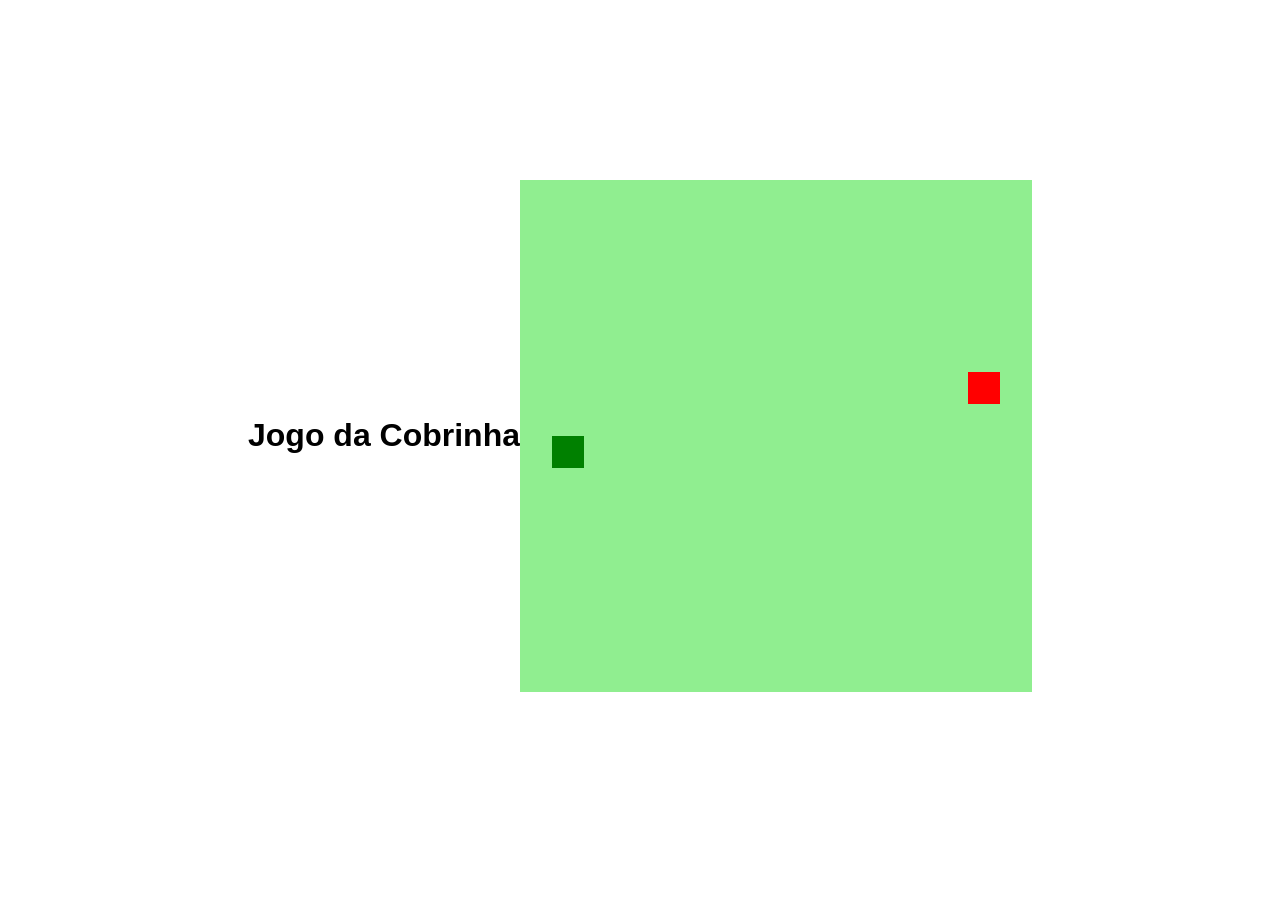
<file: JogoCobrinha/index.html>
<!DOCTYPE html>
<html lang="pt-BR">
<head>
    <meta charset="UTF-8">
    <meta name="viewport" content="width=device-width, initial-scale=1.0">
    <meta http-equivav="X-UA-Compatible" content="ie-edge">
    <title>Snake Game</title>
    <link rel="stylesheet" href="style.css">
    <script defer src="js/main.js"></script>
</head>
<body>
    <h1>Jogo da Cobrinha</h1>
    <canvas id="snake" width="512px" height="512px"></canvas>
</body>
</html>
</file>
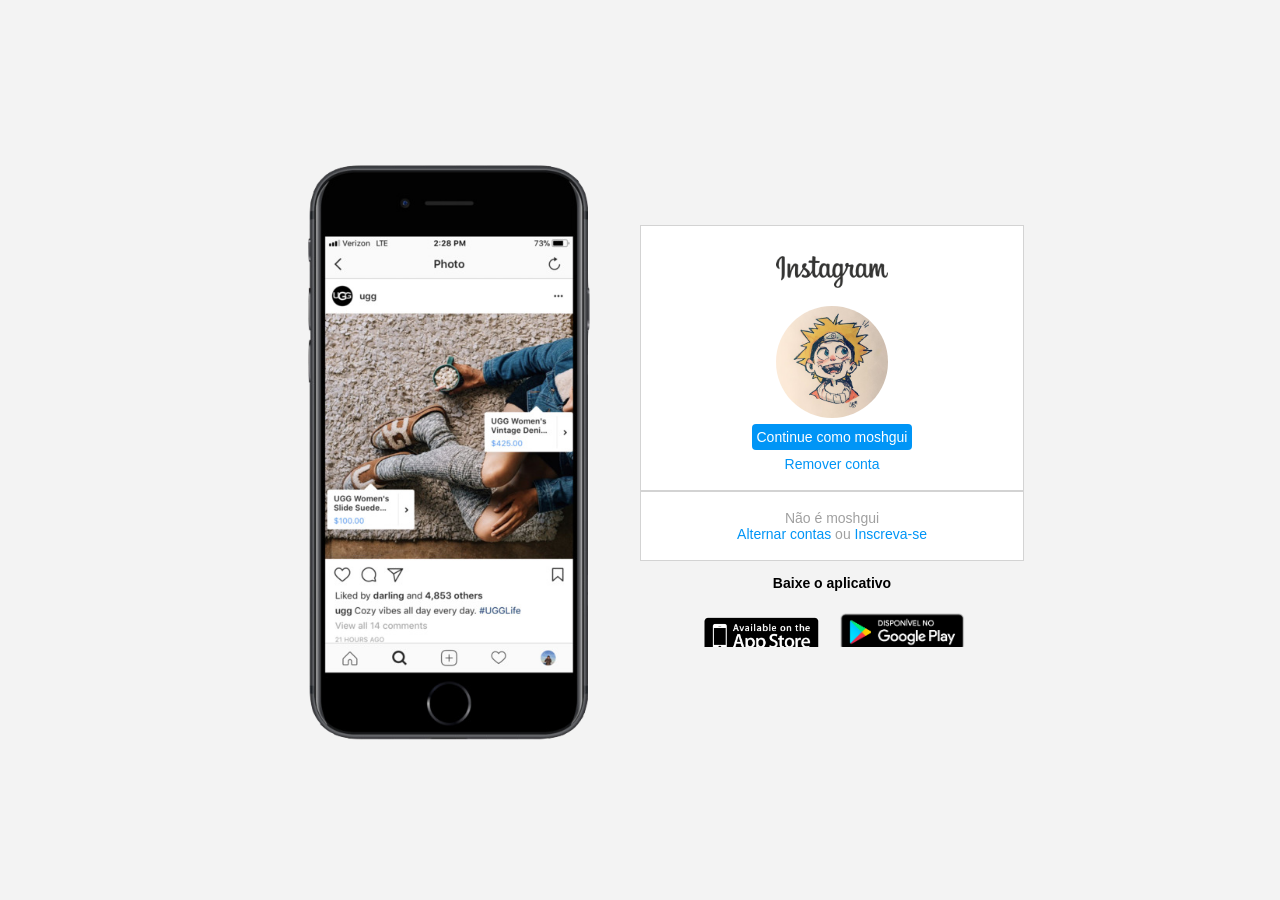
<file: LandPageInstagram/index.html>
<!DOCTYPE html>
<html lang="en">
    <head>
        <meta charset="UTF-8"> 
        <meta name="viewport" content="widht=device-widht, initial-scale=1.0">       
        <link rel="stylesheet" href="style.css">
        <title>Instagram</title>
    </head>
    <body>
        <div class="instagram-wrapper">
            <div class="instagram-phone">
                <img src="img/celular.png" alt="celular">                    
            </div>
            <div class="instagram-continue">
                <div class="group">
                    <img src="img/logo.png" class="instagram-logo" alt=" instagram logo">
                    <div class="profile-photo">
                        <img src="img/perfil.jpg" alt="foto de perfil">
                    </div>
                    <a href="#" class="instagram-login">Continue como moshgui</a>
                    <a href="#" class="instagram-logout">Remover conta</a>
                </div>
                <div class="group">
                    <p class="not-account">Não é moshgui</p>
                    <p class="not-account">
                        <span class="link-blue">Alternar contas</span>
                        ou
                        <span class="link-blue">Inscreva-se</span>
                    </p>
                </div>
                <div class="get-the-app">
                    <p class="get-ap"><b>Baixe o aplicativo</b></p>
                    <div class="download">
                        <a href="#" class="app-download"></a>
                        <a href="#" class="app-download"></a>
                    </div>
                </div>
            </div>
        </div>
    </body>
</html>
</file>
<file: JogoCobrinha/style.css>
body {
    height: 95vh;
    width: 95;
    display: flex;
    justify-content: center;
    align-items: center;
    font-family: 'Trebuchet MS', 'Lucida Sans Unicode', 'Lucida Grande', 'Lucida Sans', Arial, sans-serif;    
}
</file>
<file: LandPageInstagram/style.css>
* {
    padding: 0;
    margin: 0;
    box-sizing: border-box;
    text-decoration: none;
    font-family: sans-serif;
    font-size: 14px;    
}

body {
    width: 100%;
    min-height: 100vh;
    background-color: rgb(243, 243, 243);
    margin: 0;
    padding: 0;
    display: flex;
    justify-content: center;
}

.instagram-wrapper {
    display: flex;
    align-items: center;
    justify-content: start;
    width: 60%;
    height: 100vh;    
}

.instagram-phone {
    display: flex;
    align-items: center;
    justify-content: center;
    width: 50%;
}

.instagram-phone img {
    height: 50rem;
}

.instagram-continue {
    display: flex;
    align-items: center;
    justify-content: space-around;
    flex-direction: column;
    width: 50%;
    min-height: 30rem;
}

.group {
    display: flex;
    align-items: center;
    justify-content: space-between;
    flex-direction: column;
    background-color: #ffff;
    width: 100%;
    padding: 1.3rem 0;
    border: 1px solid lightgray;
}

.group:nth-child(1) {
    min-height: 19rem;
}

.instagram-logo {
    width: 8rem;
}

.profile-photo {
    display: flex;
    justify-content: center;
    align-items: center;
    border-radius: 50%;
    overflow: hidden;
}

.profile-photo img {
    width: 8rem;
    margin-top: 0;
}

.instagram-login {
    background-color: #0095f6;
    color: #ffff;
    padding: 5px;
    border-radius: 4px;
}

.instagram-logout {
    color: #0095f6;
    margin-top: none;
}

.not-account {
    color: rgb(160, 160, 160);
}

.link-blue {
    color: #0095f6;
}

.get-the-app {
    display: flex;
    flex-direction: column;
    align-items: center;
    justify-content: center;
    width: 80%;
    padding: 1rem 0;
}

.download {
    display: flex;
    width: 100%;
    justify-content: space-evenly;
    align-items: center;
    padding: 1rem;    
}

.app-download {
    height: 3rem;
    width: 10rem;
    background-size: cover;    
}

.app-download:nth-child(1){
    background-image: url('./img/apple.png');    
}

.app-download:nth-child(2){
    background-image: url('./img/googleplay.png');    
}

/* media queries */

@media (max-widht: 1024px) {
    .instagram-wrapper  {
        width: 90%;
    }
}    

@media (max-widht: 600px) {
    .instagram-wrapper {
        width: 90%;
    }
    .instagram-phone {
        display: none;
    }
    .instagram-continue {
        width: 100%;
    }
}
</file>
